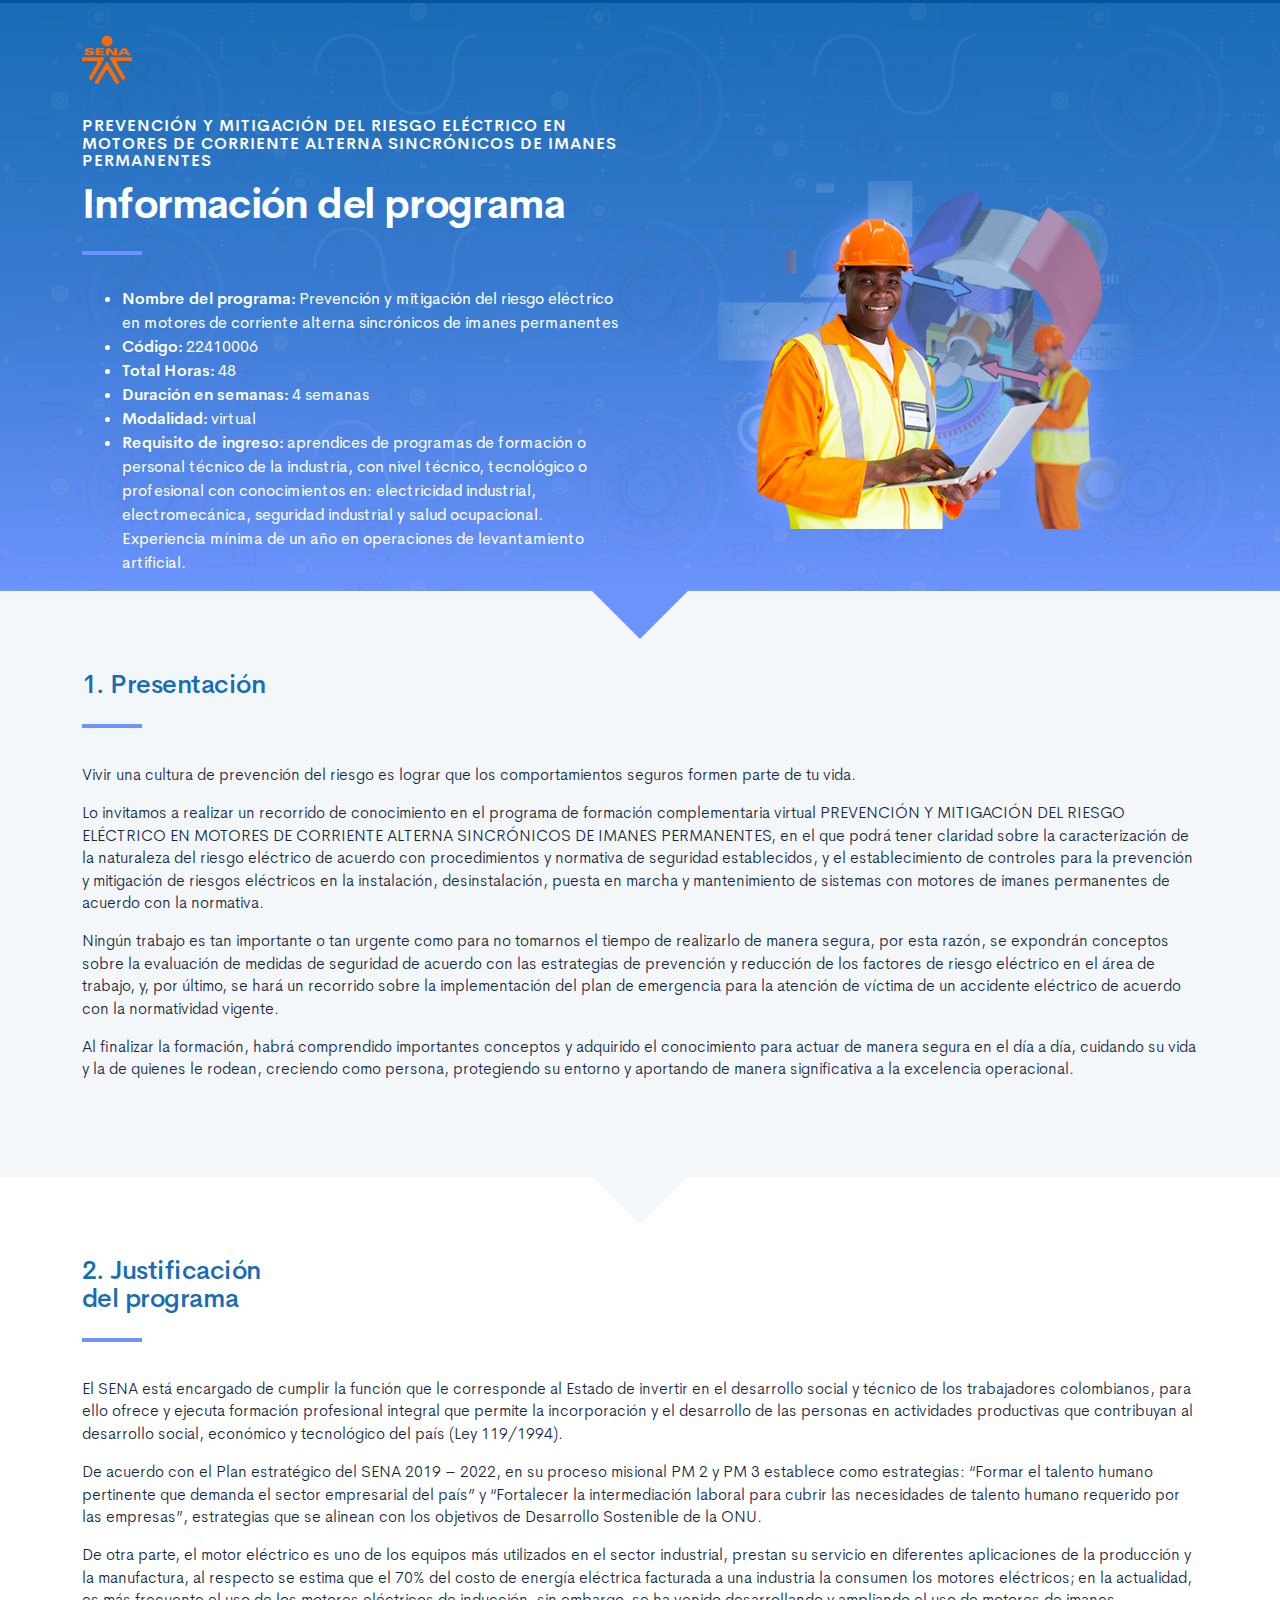
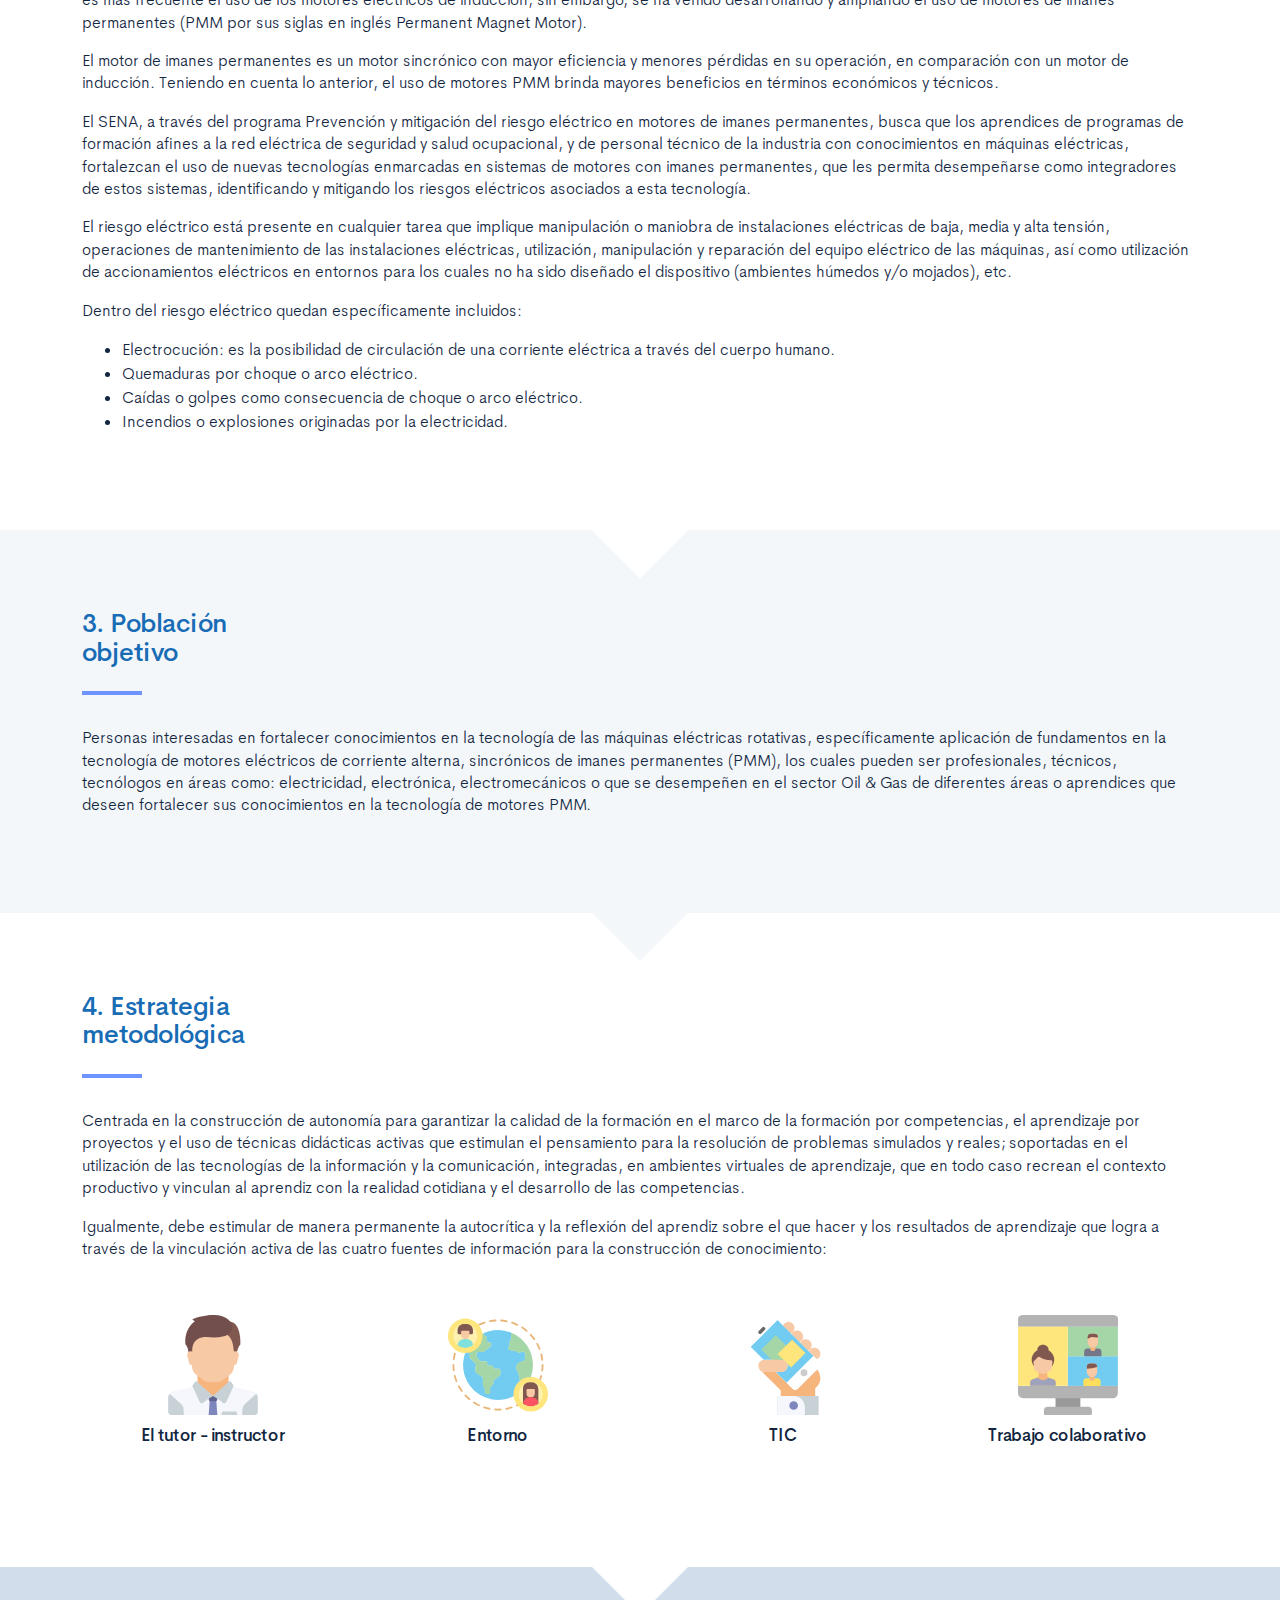
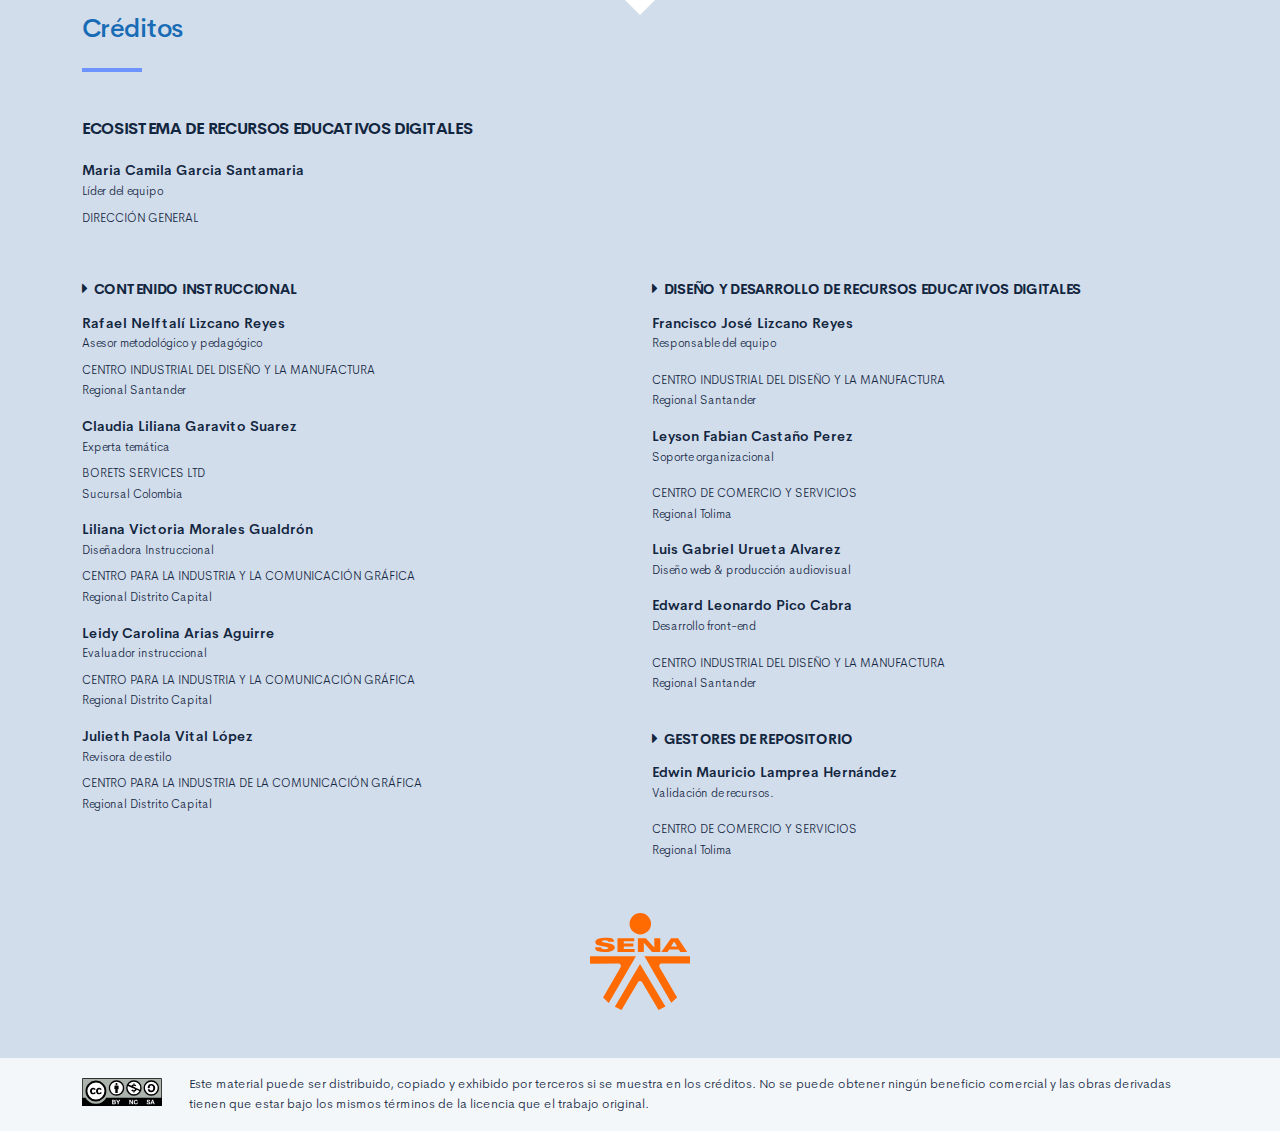
<file: public/info.html>
<!DOCTYPE html>
<html lang="es">
    <head>
        <meta charset="UTF-8">
        <meta name="viewport" content="width=device-width, user-scalable=no, initial-scale=1.0, maximum-scale=1.0, minimum-scale=1.0">
        <title>Información del programa: Prevención y mitigación del riesgo eléctrico en motores de corriente alterna sincrónicos de imanes permanentes</title>
        <meta meta name="description" content="Ruta de aprendizaje programa Prevención y mitigación del riesgo eléctrico en motores de corriente alterna sincrónicos de imanes permanentes.">
        <link rel="icon" type="image/svg+xml" href="assets/images/logos/senaLogo.svg">
        <link rel="stylesheet" href="assets/fonts/feather/feather.css">
        <link rel="stylesheet" href="assets/fonts/fontawesome/css/font-awesome.css">
        <link href="assets/css/fancybox.css" rel="stylesheet">
        <link href="assets/css/animate.css" rel="stylesheet">
        <link rel="stylesheet" href="assets/css/main.css">
    </head>
    <body class="theme-dark page-header-textura" id="page-home">
        <header class="curso-presentacion page-header" id="CursoPresentacion">
            <div class="page-textura">
                <div class="container">
                    <div class="curso-topbar justify-content-center justify-content-md-start"><a class="curso-topbar__logo"><svg xmlns="http://www.w3.org/2000/svg" width="168.273" height="164.177" viewBox="0 0 168.273 164.177">
                                <path id="SENA_LOGO" data-name="SENA LOGO" d="M85.349,1a18.09,18.09,0,1,0,18.09,18.09h0A18.1,18.1,0,0,0,85.349,1ZM25.617,42.983a33.722,33.722,0,0,0-9.386,1.024,11.156,11.156,0,0,0-5.12,2.56A5.346,5.346,0,0,0,10.086,52.2c.683,1.707,2.56,2.9,4.608,3.584,4.437,1.536,9.386,1.877,13.994,2.731a5.1,5.1,0,0,1,2.389,1.024,1.369,1.369,0,0,1-.683,2.048,9.146,9.146,0,0,1-5.291.683A8.354,8.354,0,0,1,20.5,61.244a1.962,1.962,0,0,1-.853-2.389H9.233A7.663,7.663,0,0,0,10.6,63.463a7.59,7.59,0,0,0,4.267,2.389A28.541,28.541,0,0,0,23.4,66.876,52.426,52.426,0,0,0,35,66.023a11.043,11.043,0,0,0,5.8-2.9,5.358,5.358,0,0,0-1.365-8.533,21.267,21.267,0,0,0-5.8-2.048c-3.072-.683-5.973-1.024-9.045-1.536a9.114,9.114,0,0,1-3.072-.853,1.226,1.226,0,0,1,0-2.219,9.369,9.369,0,0,1,4.437-.683,10.554,10.554,0,0,1,4.608.853A1.877,1.877,0,0,1,31.59,49.81h9.9a5.669,5.669,0,0,0-1.195-3.584A8.875,8.875,0,0,0,35.515,43.5c-3.584-.341-6.827-.512-9.9-.512Zm21.333.683V67.217H75.792V62.1H57.531V57.489H73.744V52.54H57.531V48.786H75.109v-5.12Zm47.615,0H81.253V67.217H91.322V51.346l13.824,15.872h13.824V43.666H108.9v15.7Zm42.495,0L120.676,67.217h10.581l2.56-4.267H150.2l2.389,4.267h11.776l-15.53-23.551ZM142.35,49.3l5.12,8.533h-10.41ZM.7,74.044l.171,12.8L49,86.673c2.389.512,3.925,2.048,3.413,5.8l-29.7,51.711,9.557,9.045L78.01,74.044Zm91.646,0L137.4,152.89l9.9-8.874L117.433,92.3c-.512-3.584.853-5.291,3.413-5.8l48.127.171V74.044ZM84.837,87.185,42.512,159.546l11.264,5.461,28.159-47.615a4.283,4.283,0,0,1,2.9-1.195,4.681,4.681,0,0,1,3.072,1.195l28.159,47.786,11.605-5.973Z" transform="translate(-0.7 -1)" fill="#FF6B00" />
                            </svg>
                        </a></div>
                    <div class="curso-portada">
                        <div class="row align-items-center">
                            <div class="col-12 col-lg-6">
                                <h3 class="curso-subtitulo">Prevención y mitigación del riesgo eléctrico en motores de corriente alterna sincrónicos de imanes permanentes</h3>
                                <h1 class="curso-titulo">Información del programa</h1>
                                <div class="brand-line-primary"></div>
                                <p class="curso-descripcion">
                                <ul class="curso-descripcion">
                                    <li> <span><strong>Nombre del programa:</strong> Prevención y mitigación del riesgo eléctrico en motores de corriente alterna sincrónicos de imanes permanentes</span></li>
                                    <li> <span><strong>Código:</strong> 22410006</span></li>
                                    <li> <span><strong>Total Horas:</strong> 48</span></li>
                                    <li> <span><strong>Duración en semanas:</strong> 4 semanas</span></li>
                                    <li> <span><strong>Modalidad:</strong> virtual</span></li>
                                    <li> <span><strong>Requisito de ingreso:</strong> aprendices de programas de formación o personal técnico de la industria, con nivel técnico, tecnológico o profesional con conocimientos en: electricidad industrial, electromecánica, seguridad industrial y salud ocupacional. Experiencia mínima de un año en operaciones de levantamiento artificial.</span></li>
                                </ul>
                                </p>
                            </div>
                            <div class="col-12 col-lg-6 text-center">
                                <div class="d-none d-lg-block"><img class="curso-imagen" src="assets/images/header/header_media.png"></div>
                            </div>
                        </div>
                    </div>
                </div>
            </div>
        </header>
        <section class="section section-dark" id="Presentacion">
            <div class="container">
                <h1> 1. Presentación</h1>
                <div class="brand-line-primary"></div>
                <p class="mt-5">Vivir una cultura de prevención del riesgo es lograr que los comportamientos seguros formen parte de tu vida. </p>
                <p>Lo invitamos a realizar un recorrido de conocimiento en el programa de formación complementaria virtual PREVENCIÓN Y MITIGACIÓN DEL RIESGO ELÉCTRICO EN MOTORES DE CORRIENTE ALTERNA SINCRÓNICOS DE IMANES PERMANENTES, en el que podrá tener claridad sobre la caracterización de la naturaleza del riesgo eléctrico de acuerdo con procedimientos y normativa de seguridad establecidos, y el establecimiento de controles para la prevención y mitigación de riesgos eléctricos en la instalación, desinstalación, puesta en marcha y mantenimiento de sistemas con motores de imanes permanentes de acuerdo con la normativa.</p>
                <p>Ningún trabajo es tan importante o tan urgente como para no tomarnos el tiempo de realizarlo de manera segura, por esta razón, se expondrán conceptos sobre la evaluación de medidas de seguridad de acuerdo con las estrategias de prevención y reducción de los factores de riesgo eléctrico en el área de trabajo, y, por último, se hará un recorrido sobre la implementación del plan de emergencia para la atención de víctima de un accidente eléctrico de acuerdo con la normatividad vigente.</p>
                <p>Al finalizar la formación, habrá comprendido importantes conceptos y adquirido el conocimiento para actuar de manera segura en el día a día, cuidando su vida y la de quienes le rodean, creciendo como persona, protegiendo su entorno y aportando de manera significativa a la excelencia operacional.</p>
            </div>
        </section>
        <section class="section section-light" id="Justificacion">
            <div class="container">
                <h1> 2. Justificación<br> del programa</h1>
                <div class="brand-line-primary"></div>
                <p class="mt-5">El SENA está encargado de cumplir la función que le corresponde al Estado de invertir en el desarrollo social y técnico de los trabajadores colombianos, para ello ofrece y ejecuta formación profesional integral que permite la incorporación y el desarrollo de las personas en actividades productivas que contribuyan al desarrollo social, económico y tecnológico del país (Ley 119/1994). </p>
                <p>De acuerdo con el Plan estratégico del SENA 2019 – 2022, en su proceso misional PM 2 y PM 3 establece como estrategias: “Formar el talento humano pertinente que demanda el sector empresarial del país” y “Fortalecer la intermediación laboral para cubrir las necesidades de talento humano requerido por las empresas”, estrategias que se alinean con los objetivos de Desarrollo Sostenible de la ONU. </p>
                <p>De otra parte, el motor eléctrico es uno de los equipos más utilizados en el sector industrial, prestan su servicio en diferentes aplicaciones de la producción y la manufactura, al respecto se estima que el 70% del costo de energía eléctrica facturada a una industria la consumen los motores eléctricos; en la actualidad, es más frecuente el uso de los motores eléctricos de inducción, sin embargo, se ha venido desarrollando y ampliando el uso de motores de imanes permanentes (PMM por sus siglas en inglés Permanent Magnet Motor). </p>
                <p>El motor de imanes permanentes es un motor sincrónico con mayor eficiencia y menores pérdidas en su operación, en comparación con un motor de inducción. Teniendo en cuenta lo anterior, el uso de motores PMM brinda mayores beneficios en términos económicos y técnicos.</p>
                <p>El SENA, a través del programa Prevención y mitigación del riesgo eléctrico en motores de imanes permanentes, busca que los aprendices de programas de formación afines a la red eléctrica de seguridad y salud ocupacional, y de personal técnico de la industria con conocimientos en máquinas eléctricas, fortalezcan el uso de nuevas tecnologías enmarcadas en sistemas de motores con imanes permanentes, que les permita desempeñarse como integradores de estos sistemas, identificando y mitigando los riesgos eléctricos asociados a esta tecnología.</p>
                <p>El riesgo eléctrico está presente en cualquier tarea que implique manipulación o maniobra de instalaciones eléctricas de baja, media y alta tensión, operaciones de mantenimiento de las instalaciones eléctricas, utilización, manipulación y reparación del equipo eléctrico de las máquinas, así como utilización de accionamientos eléctricos en entornos para los cuales no ha sido diseñado el dispositivo (ambientes húmedos y/o mojados), etc. </p>
                <p>Dentro del riesgo eléctrico quedan específicamente incluidos: </p>
                <ul>
                    <li>Electrocución: es la posibilidad de circulación de una corriente eléctrica a través del cuerpo humano. </li>
                    <li>Quemaduras por choque o arco eléctrico. </li>
                    <li>Caídas o golpes como consecuencia de choque o arco eléctrico. </li>
                    <li>Incendios o explosiones originadas por la electricidad. </li>
                </ul>
            </div>
        </section>
        <section class="section section-dark" id="Poblacion">
            <div class="container">
                <h1> 3. Población <br>objetivo</h1>
                <div class="brand-line-primary"></div>
                <p>Personas interesadas en fortalecer conocimientos en la tecnología de las máquinas eléctricas rotativas, específicamente aplicación de fundamentos en la tecnología de motores eléctricos de corriente alterna, sincrónicos de imanes permanentes (PMM), los cuales pueden ser profesionales, técnicos, tecnólogos en áreas como: electricidad, electrónica, electromecánicos o que se desempeñen en el sector Oil & Gas de diferentes áreas o aprendices que deseen fortalecer sus conocimientos en la tecnología de motores PMM.</p>
            </div>
        </section>
        <section class="section section-light" id="Estrategia">
            <div class="container">
                <h1>4. Estrategia <br>metodológica</h1>
                <div class="brand-line-primary"></div>
                <p>Centrada en la construcción de autonomía para garantizar la calidad de la formación en el marco de la formación por competencias, el aprendizaje por proyectos y el uso de técnicas didácticas activas que estimulan el pensamiento para la resolución de problemas simulados y reales; soportadas en el utilización de las tecnologías de la información y la comunicación, integradas, en ambientes virtuales de aprendizaje, que en todo caso recrean el contexto productivo y vinculan al aprendiz con la realidad cotidiana y el desarrollo de las competencias. </p>
                <p>Igualmente, debe estimular de manera permanente la autocrítica y la reflexión del aprendiz sobre el que hacer y los resultados de aprendizaje que logra a través de la vinculación activa de las cuatro fuentes de información para la construcción de conocimiento:</p>
                <div class="row mt-4">
                    <article class="col-md-6 col-lg-3 my-2">
                        <div class="box bg-gray-200 d-flex flex-column justify-content-center align-items-center p-4 rounded-lg"><img class="img-fluid" src="assets/images/info/tutor.svg" style="width: 100px; height: 100px;">
                            <h3 class="my-3">El tutor - instructor</h3>
                        </div>
                    </article>
                    <article class="col-md-6 col-lg-3 my-2">
                        <div class="box bg-gray-200 d-flex flex-column justify-content-center align-items-center p-4 rounded-lg"><img class="img-fluid" src="assets/images/info/entorno.svg" style="width: 100px; height: 100px;">
                            <h3 class="my-3">Entorno</h3>
                        </div>
                    </article>
                    <article class="col-md-6 col-lg-3 my-2">
                        <div class="box bg-gray-200 d-flex flex-column justify-content-center align-items-center p-4 rounded-lg"><img class="img-fluid" src="assets/images/info/tic.svg" style="width: 100px; height: 100px;">
                            <h3 class="my-3">TIC</h3>
                        </div>
                    </article>
                    <article class="col-md-6 col-lg-3 my-2">
                        <div class="box bg-gray-200 d-flex flex-column justify-content-center align-items-center p-4 rounded-lg" style="height: 100%;"><img class="img-fluid" src="assets/images/info/colaborativo.svg" style="width: 100px; height: 100px;">
                            <h3 class="my-3">Trabajo colaborativo</h3>
                        </div>
                    </article>
                </div>
            </div>
        </section>
        <footer class="footer" id="Creditos">
            <div class="container">
                <h1>Créditos </h1>
                <div class="brand-line-primary"></div>
                <div class="row">
                    <div class="col-12 col-md-5">
                        <h3 class="footer-subtitulo mb-4">ECOSISTEMA DE RECURSOS EDUCATIVOS DIGITALES </h3>
                        <p class="footer-texto mb-2"><strong>Maria Camila Garcia Santamaria</strong><br /> <span class="text-small">Líder del equipo</span></p>
                        <p class="footer-texto"><span class="text-small text-uppercase">Dirección general</span></p>
                    </div>
                </div>
                <div class="row mt-5">
                    <div class="col-12 col-md-6">
                        <h4 class="footer-subtitulo-2 mt-0">
                            <div class="fa fa-caret-right mr-2"></div>Contenido Instruccional
                        </h4>
                        <p class="footer-texto mb-2"><strong>Rafael Nelftalí Lizcano Reyes</strong><br /> <span class="text-small">Asesor metodológico y pedagógico<br /></span></p>
                        <p class="footer-texto"><span class="text-small text-uppercase">Centro industrial del diseño y la manufactura</span><br /><span class="text-small">Regional Santander </span></p>
                        <p class="footer-texto mb-2"><strong>Claudia Liliana Garavito Suarez</strong><br /><span class="text-small">Experta temática<br /></span></p>
                        <p class="footer-texto"><span class="text-small text-uppercase">Borets Services LTD</span><br /><span class="text-small">Sucursal Colombia</span></p>
                        <p class="footer-texto mb-2"><strong>Liliana Victoria Morales Gualdrón</strong><br /><span class="text-small">Diseñadora Instruccional<br /></span></p>
                        <p class="footer-texto"><span class="text-small text-uppercase">Centro para la Industria y la Comunicación Gráfica</span><br /><span class="text-small">Regional Distrito Capital</span></p>
                        <p class="footer-texto mb-2"><strong>Leidy Carolina Arias Aguirre</strong><br /><span class="text-small">Evaluador instruccional<br /></span></p>
                        <p class="footer-texto"><span class="text-small text-uppercase">Centro para la Industria y la Comunicación Gráfica</span><br /><span class="text-small">Regional Distrito Capital</span></p>
                        <p class="footer-texto mb-2"><strong>Julieth Paola Vital López</strong><br /><span class="text-small">Revisora de estilo<br /></span></p>
                        <p class="footer-texto"><span class="text-small text-uppercase">Centro para la Industria de la Comunicación Gráfica</span><br /><span class="text-small">Regional Distrito Capital</span></p>
                    </div>
                    <div class="col-12 col-md-6">
                        <h4 class="footer-subtitulo-2 mt-0">
                            <div class="fa fa-caret-right mr-2"></div>Diseño y desarrollo de recursos educativos digitales
                        </h4>
                        <p class="footer-texto"><strong>Francisco José Lizcano Reyes </strong><br /> <span class="text-small">Responsable del equipo<br /></span></p>
                        <p class="footer-texto"><span class="text-small text-uppercase">CENTRO INDUSTRIAL DEL DISEÑO Y LA MANUFACTURA </span><br /><span class="text-small">Regional Santander</span></p>
                        <p class="footer-texto"><strong>Leyson Fabian Castaño Perez</strong><br /> <span class="text-small">Soporte organizacional<br /></span></p>
                        <p class="footer-texto"><span class="text-small text-uppercase">Centro de comercio y servicios </span><br /><span class="text-small">Regional Tolima</span></p>
                        <p class="footer-texto"> <strong>Luis Gabriel Urueta Alvarez</strong><br /><span class="text-small">Diseño web & producción audiovisual<br /></span></p>
                        <p class="footer-texto"><strong>Edward Leonardo Pico Cabra</strong><br /><span class="text-small">Desarrollo front-end<br /></span></p>
                        <p class="footer-texto"><span class="text-small text-uppercase">Centro industrial del diseño y la manufactura</span><br /><span class="text-small">Regional Santander</span></p>
                        <h4 class="footer-subtitulo-2 mt-5">
                            <div class="fa fa-caret-right mr-2"></div>Gestores de repositorio
                        </h4>
                        <p class="footer-texto"><strong>Edwin Mauricio Lamprea Hernández</strong><br /> <span class="text-small">Validación de recursos.<br /></span></p>
                        <p class="footer-texto"><span class="text-small text-uppercase">Centro de comercio y servicios </span><br /><span class="text-small">Regional Tolima</span></p>
                    </div>
                </div>
                <div class="row justify-content-center align-items-center mt-5"><img src="assets/images/logos/senaLogo.svg" style="max-width:100px" /></div>
            </div>
        </footer>
        <section id="cc">
            <div class="container">
                <div class="d-flex flex-column flex-sm-row"><span class="pr-3"><i class="icon cc"></i></span><span>Este material puede ser distribuido, copiado y exhibido por terceros si se muestra en los créditos. No se puede obtener ningún beneficio comercial y las obras derivadas tienen que estar bajo los mismos términos de la licencia que el trabajo original.</span></div>
            </div>
        </section>
    </body>
</html>
</file>
<file: public/assets/fonts/feather/feather.css>
@font-face {
  font-family: 'Feather';
  src:
    url('fonts/Feather.ttf?sdxovp') format('truetype'),
    url('fonts/Feather.woff?sdxovp') format('woff'),
    url('fonts/Feather.svg?sdxovp#Feather') format('svg');
  font-weight: normal;
  font-style: normal;
}

.fe {
  /* use !important to prevent issues with browser extensions that change fonts */
  font-family: 'Feather' !important;
  speak: none;
  font-style: normal;
  font-weight: normal;
  font-variant: normal;
  text-transform: none;
  line-height: 1;

  /* Better Font Rendering =========== */
  -webkit-font-smoothing: antialiased;
  -moz-osx-font-smoothing: grayscale;
}

.fe-activity:before {
  content: "\e900";
}
.fe-airplay:before {
  content: "\e901";
}
.fe-alert-circle:before {
  content: "\e902";
}
.fe-alert-octagon:before {
  content: "\e903";
}
.fe-alert-triangle:before {
  content: "\e904";
}
.fe-align-center:before {
  content: "\e905";
}
.fe-align-justify:before {
  content: "\e906";
}
.fe-align-left:before {
  content: "\e907";
}
.fe-align-right:before {
  content: "\e908";
}
.fe-anchor:before {
  content: "\e909";
}
.fe-aperture:before {
  content: "\e90a";
}
.fe-archive:before {
  content: "\e90b";
}
.fe-arrow-down:before {
  content: "\e90c";
}
.fe-arrow-down-circle:before {
  content: "\e90d";
}
.fe-arrow-down-left:before {
  content: "\e90e";
}
.fe-arrow-down-right:before {
  content: "\e90f";
}
.fe-arrow-left:before {
  content: "\e910";
}
.fe-arrow-left-circle:before {
  content: "\e911";
}
.fe-arrow-right:before {
  content: "\e912";
}
.fe-arrow-right-circle:before {
  content: "\e913";
}
.fe-arrow-up:before {
  content: "\e914";
}
.fe-arrow-up-circle:before {
  content: "\e915";
}
.fe-arrow-up-left:before {
  content: "\e916";
}
.fe-arrow-up-right:before {
  content: "\e917";
}
.fe-at-sign:before {
  content: "\e918";
}
.fe-award:before {
  content: "\e919";
}
.fe-bar-chart:before {
  content: "\e91a";
}
.fe-bar-chart-2:before {
  content: "\e91b";
}
.fe-battery:before {
  content: "\e91c";
}
.fe-battery-charging:before {
  content: "\e91d";
}
.fe-bell:before {
  content: "\e91e";
}
.fe-bell-off:before {
  content: "\e91f";
}
.fe-bluetooth:before {
  content: "\e920";
}
.fe-bold:before {
  content: "\e921";
}
.fe-book:before {
  content: "\e922";
}
.fe-book-open:before {
  content: "\e923";
}
.fe-bookmark:before {
  content: "\e924";
}
.fe-box:before {
  content: "\e925";
}
.fe-briefcase:before {
  content: "\e926";
}
.fe-calendar:before {
  content: "\e927";
}
.fe-camera:before {
  content: "\e928";
}
.fe-camera-off:before {
  content: "\e929";
}
.fe-cast:before {
  content: "\e92a";
}
.fe-check:before {
  content: "\e92b";
}
.fe-check-circle:before {
  content: "\e92c";
}
.fe-check-square:before {
  content: "\e92d";
}
.fe-chevron-down:before {
  content: "\e92e";
}
.fe-chevron-left:before {
  content: "\e92f";
}
.fe-chevron-right:before {
  content: "\e930";
}
.fe-chevron-up:before {
  content: "\e931";
}
.fe-chevrons-down:before {
  content: "\e932";
}
.fe-chevrons-left:before {
  content: "\e933";
}
.fe-chevrons-right:before {
  content: "\e934";
}
.fe-chevrons-up:before {
  content: "\e935";
}
.fe-chrome:before {
  content: "\e936";
}
.fe-circle:before {
  content: "\e937";
}
.fe-clipboard:before {
  content: "\e938";
}
.fe-clock:before {
  content: "\e939";
}
.fe-cloud:before {
  content: "\e93a";
}
.fe-cloud-drizzle:before {
  content: "\e93b";
}
.fe-cloud-lightning:before {
  content: "\e93c";
}
.fe-cloud-off:before {
  content: "\e93d";
}
.fe-cloud-rain:before {
  content: "\e93e";
}
.fe-cloud-snow:before {
  content: "\e93f";
}
.fe-code:before {
  content: "\e940";
}
.fe-codepen:before {
  content: "\e941";
}
.fe-command:before {
  content: "\e942";
}
.fe-compass:before {
  content: "\e943";
}
.fe-copy:before {
  content: "\e944";
}
.fe-corner-down-left:before {
  content: "\e945";
}
.fe-corner-down-right:before {
  content: "\e946";
}
.fe-corner-left-down:before {
  content: "\e947";
}
.fe-corner-left-up:before {
  content: "\e948";
}
.fe-corner-right-down:before {
  content: "\e949";
}
.fe-corner-right-up:before {
  content: "\e94a";
}
.fe-corner-up-left:before {
  content: "\e94b";
}
.fe-corner-up-right:before {
  content: "\e94c";
}
.fe-cpu:before {
  content: "\e94d";
}
.fe-credit-card:before {
  content: "\e94e";
}
.fe-crop:before {
  content: "\e94f";
}
.fe-crosshair:before {
  content: "\e950";
}
.fe-database:before {
  content: "\e951";
}
.fe-delete:before {
  content: "\e952";
}
.fe-disc:before {
  content: "\e953";
}
.fe-dollar-sign:before {
  content: "\e954";
}
.fe-download:before {
  content: "\e955";
}
.fe-download-cloud:before {
  content: "\e956";
}
.fe-droplet:before {
  content: "\e957";
}
.fe-edit:before {
  content: "\e958";
}
.fe-edit-2:before {
  content: "\e959";
}
.fe-edit-3:before {
  content: "\e95a";
}
.fe-external-link:before {
  content: "\e95b";
}
.fe-eye:before {
  content: "\e95c";
}
.fe-eye-off:before {
  content: "\e95d";
}
.fe-facebook:before {
  content: "\e95e";
}
.fe-fast-forward:before {
  content: "\e95f";
}
.fe-feather:before {
  content: "\e960";
}
.fe-file:before {
  content: "\e961";
}
.fe-file-minus:before {
  content: "\e962";
}
.fe-file-plus:before {
  content: "\e963";
}
.fe-file-text:before {
  content: "\e964";
}
.fe-film:before {
  content: "\e965";
}
.fe-filter:before {
  content: "\e966";
}
.fe-flag:before {
  content: "\e967";
}
.fe-folder:before {
  content: "\e968";
}
.fe-folder-minus:before {
  content: "\e969";
}
.fe-folder-plus:before {
  content: "\e96a";
}
.fe-gift:before {
  content: "\e96b";
}
.fe-git-branch:before {
  content: "\e96c";
}
.fe-git-commit:before {
  content: "\e96d";
}
.fe-git-merge:before {
  content: "\e96e";
}
.fe-git-pull-request:before {
  content: "\e96f";
}
.fe-github:before {
  content: "\e970";
}
.fe-gitlab:before {
  content: "\e971";
}
.fe-globe:before {
  content: "\e972";
}
.fe-grid:before {
  content: "\e973";
}
.fe-hard-drive:before {
  content: "\e974";
}
.fe-hash:before {
  content: "\e975";
}
.fe-headphones:before {
  content: "\e976";
}
.fe-heart:before {
  content: "\e977";
}
.fe-help-circle:before {
  content: "\e978";
}
.fe-home:before {
  content: "\e979";
}
.fe-image:before {
  content: "\e97a";
}
.fe-inbox:before {
  content: "\e97b";
}
.fe-info:before {
  content: "\e97c";
}
.fe-instagram:before {
  content: "\e97d";
}
.fe-italic:before {
  content: "\e97e";
}
.fe-layers:before {
  content: "\e97f";
}
.fe-layout:before {
  content: "\e980";
}
.fe-life-buoy:before {
  content: "\e981";
}
.fe-link:before {
  content: "\e982";
}
.fe-link-2:before {
  content: "\e983";
}
.fe-linkedin:before {
  content: "\e984";
}
.fe-list:before {
  content: "\e985";
}
.fe-loader:before {
  content: "\e986";
}
.fe-lock:before {
  content: "\e987";
}
.fe-log-in:before {
  content: "\e988";
}
.fe-log-out:before {
  content: "\e989";
}
.fe-mail:before {
  content: "\e98a";
}
.fe-map:before {
  content: "\e98b";
}
.fe-map-pin:before {
  content: "\e98c";
}
.fe-maximize:before {
  content: "\e98d";
}
.fe-maximize-2:before {
  content: "\e98e";
}
.fe-menu:before {
  content: "\e98f";
}
.fe-message-circle:before {
  content: "\e990";
}
.fe-message-square:before {
  content: "\e991";
}
.fe-mic:before {
  content: "\e992";
}
.fe-mic-off:before {
  content: "\e993";
}
.fe-minimize:before {
  content: "\e994";
}
.fe-minimize-2:before {
  content: "\e995";
}
.fe-minus:before {
  content: "\e996";
}
.fe-minus-circle:before {
  content: "\e997";
}
.fe-minus-square:before {
  content: "\e998";
}
.fe-monitor:before {
  content: "\e999";
}
.fe-moon:before {
  content: "\e99a";
}
.fe-more-horizontal:before {
  content: "\e99b";
}
.fe-more-vertical:before {
  content: "\e99c";
}
.fe-move:before {
  content: "\e99d";
}
.fe-music:before {
  content: "\e99e";
}
.fe-navigation:before {
  content: "\e99f";
}
.fe-navigation-2:before {
  content: "\e9a0";
}
.fe-octagon:before {
  content: "\e9a1";
}
.fe-package:before {
  content: "\e9a2";
}
.fe-paperclip:before {
  content: "\e9a3";
}
.fe-pause:before {
  content: "\e9a4";
}
.fe-pause-circle:before {
  content: "\e9a5";
}
.fe-percent:before {
  content: "\e9a6";
}
.fe-phone:before {
  content: "\e9a7";
}
.fe-phone-call:before {
  content: "\e9a8";
}
.fe-phone-forwarded:before {
  content: "\e9a9";
}
.fe-phone-incoming:before {
  content: "\e9aa";
}
.fe-phone-missed:before {
  content: "\e9ab";
}
.fe-phone-off:before {
  content: "\e9ac";
}
.fe-phone-outgoing:before {
  content: "\e9ad";
}
.fe-pie-chart:before {
  content: "\e9ae";
}
.fe-play:before {
  content: "\e9af";
}
.fe-play-circle:before {
  content: "\e9b0";
}
.fe-plus:before {
  content: "\e9b1";
}
.fe-plus-circle:before {
  content: "\e9b2";
}
.fe-plus-square:before {
  content: "\e9b3";
}
.fe-pocket:before {
  content: "\e9b4";
}
.fe-power:before {
  content: "\e9b5";
}
.fe-printer:before {
  content: "\e9b6";
}
.fe-radio:before {
  content: "\e9b7";
}
.fe-refresh-ccw:before {
  content: "\e9b8";
}
.fe-refresh-cw:before {
  content: "\e9b9";
}
.fe-repeat:before {
  content: "\e9ba";
}
.fe-rewind:before {
  content: "\e9bb";
}
.fe-rotate-ccw:before {
  content: "\e9bc";
}
.fe-rotate-cw:before {
  content: "\e9bd";
}
.fe-rss:before {
  content: "\e9be";
}
.fe-save:before {
  content: "\e9bf";
}
.fe-scissors:before {
  content: "\e9c0";
}
.fe-search:before {
  content: "\e9c1";
}
.fe-send:before {
  content: "\e9c2";
}
.fe-server:before {
  content: "\e9c3";
}
.fe-settings:before {
  content: "\e9c4";
}
.fe-share:before {
  content: "\e9c5";
}
.fe-share-2:before {
  content: "\e9c6";
}
.fe-shield:before {
  content: "\e9c7";
}
.fe-shield-off:before {
  content: "\e9c8";
}
.fe-shopping-bag:before {
  content: "\e9c9";
}
.fe-shopping-cart:before {
  content: "\e9ca";
}
.fe-shuffle:before {
  content: "\e9cb";
}
.fe-sidebar:before {
  content: "\e9cc";
}
.fe-skip-back:before {
  content: "\e9cd";
}
.fe-skip-forward:before {
  content: "\e9ce";
}
.fe-slack:before {
  content: "\e9cf";
}
.fe-slash:before {
  content: "\e9d0";
}
.fe-sliders:before {
  content: "\e9d1";
}
.fe-smartphone:before {
  content: "\e9d2";
}
.fe-speaker:before {
  content: "\e9d3";
}
.fe-square:before {
  content: "\e9d4";
}
.fe-star:before {
  content: "\e9d5";
}
.fe-stop-circle:before {
  content: "\e9d6";
}
.fe-sun:before {
  content: "\e9d7";
}
.fe-sunrise:before {
  content: "\e9d8";
}
.fe-sunset:before {
  content: "\e9d9";
}
.fe-tablet:before {
  content: "\e9da";
}
.fe-tag:before {
  content: "\e9db";
}
.fe-target:before {
  content: "\e9dc";
}
.fe-terminal:before {
  content: "\e9dd";
}
.fe-thermometer:before {
  content: "\e9de";
}
.fe-thumbs-down:before {
  content: "\e9df";
}
.fe-thumbs-up:before {
  content: "\e9e0";
}
.fe-toggle-left:before {
  content: "\e9e1";
}
.fe-toggle-right:before {
  content: "\e9e2";
}
.fe-trash:before {
  content: "\e9e3";
}
.fe-trash-2:before {
  content: "\e9e4";
}
.fe-trending-down:before {
  content: "\e9e5";
}
.fe-trending-up:before {
  content: "\e9e6";
}
.fe-triangle:before {
  content: "\e9e7";
}
.fe-truck:before {
  content: "\e9e8";
}
.fe-tv:before {
  content: "\e9e9";
}
.fe-twitter:before {
  content: "\e9ea";
}
.fe-type:before {
  content: "\e9eb";
}
.fe-umbrella:before {
  content: "\e9ec";
}
.fe-underline:before {
  content: "\e9ed";
}
.fe-unlock:before {
  content: "\e9ee";
}
.fe-upload:before {
  content: "\e9ef";
}
.fe-upload-cloud:before {
  content: "\e9f0";
}
.fe-user:before {
  content: "\e9f1";
}
.fe-user-check:before {
  content: "\e9f2";
}
.fe-user-minus:before {
  content: "\e9f3";
}
.fe-user-plus:before {
  content: "\e9f4";
}
.fe-user-x:before {
  content: "\e9f5";
}
.fe-users:before {
  content: "\e9f6";
}
.fe-video:before {
  content: "\e9f7";
}
.fe-video-off:before {
  content: "\e9f8";
}
.fe-voicemail:before {
  content: "\e9f9";
}
.fe-volume:before {
  content: "\e9fa";
}
.fe-volume-1:before {
  content: "\e9fb";
}
.fe-volume-2:before {
  content: "\e9fc";
}
.fe-volume-x:before {
  content: "\e9fd";
}
.fe-watch:before {
  content: "\e9fe";
}
.fe-wifi:before {
  content: "\e9ff";
}
.fe-wifi-off:before {
  content: "\ea00";
}
.fe-wind:before {
  content: "\ea01";
}
.fe-x:before {
  content: "\ea02";
}
.fe-x-circle:before {
  content: "\ea03";
}
.fe-x-square:before {
  content: "\ea04";
}
.fe-youtube:before {
  content: "\ea05";
}
.fe-zap:before {
  content: "\ea06";
}
.fe-zap-off:before {
  content: "\ea07";
}
.fe-zoom-in:before {
  content: "\ea08";
}
.fe-zoom-out:before {
  content: "\ea09";
}
</file>
